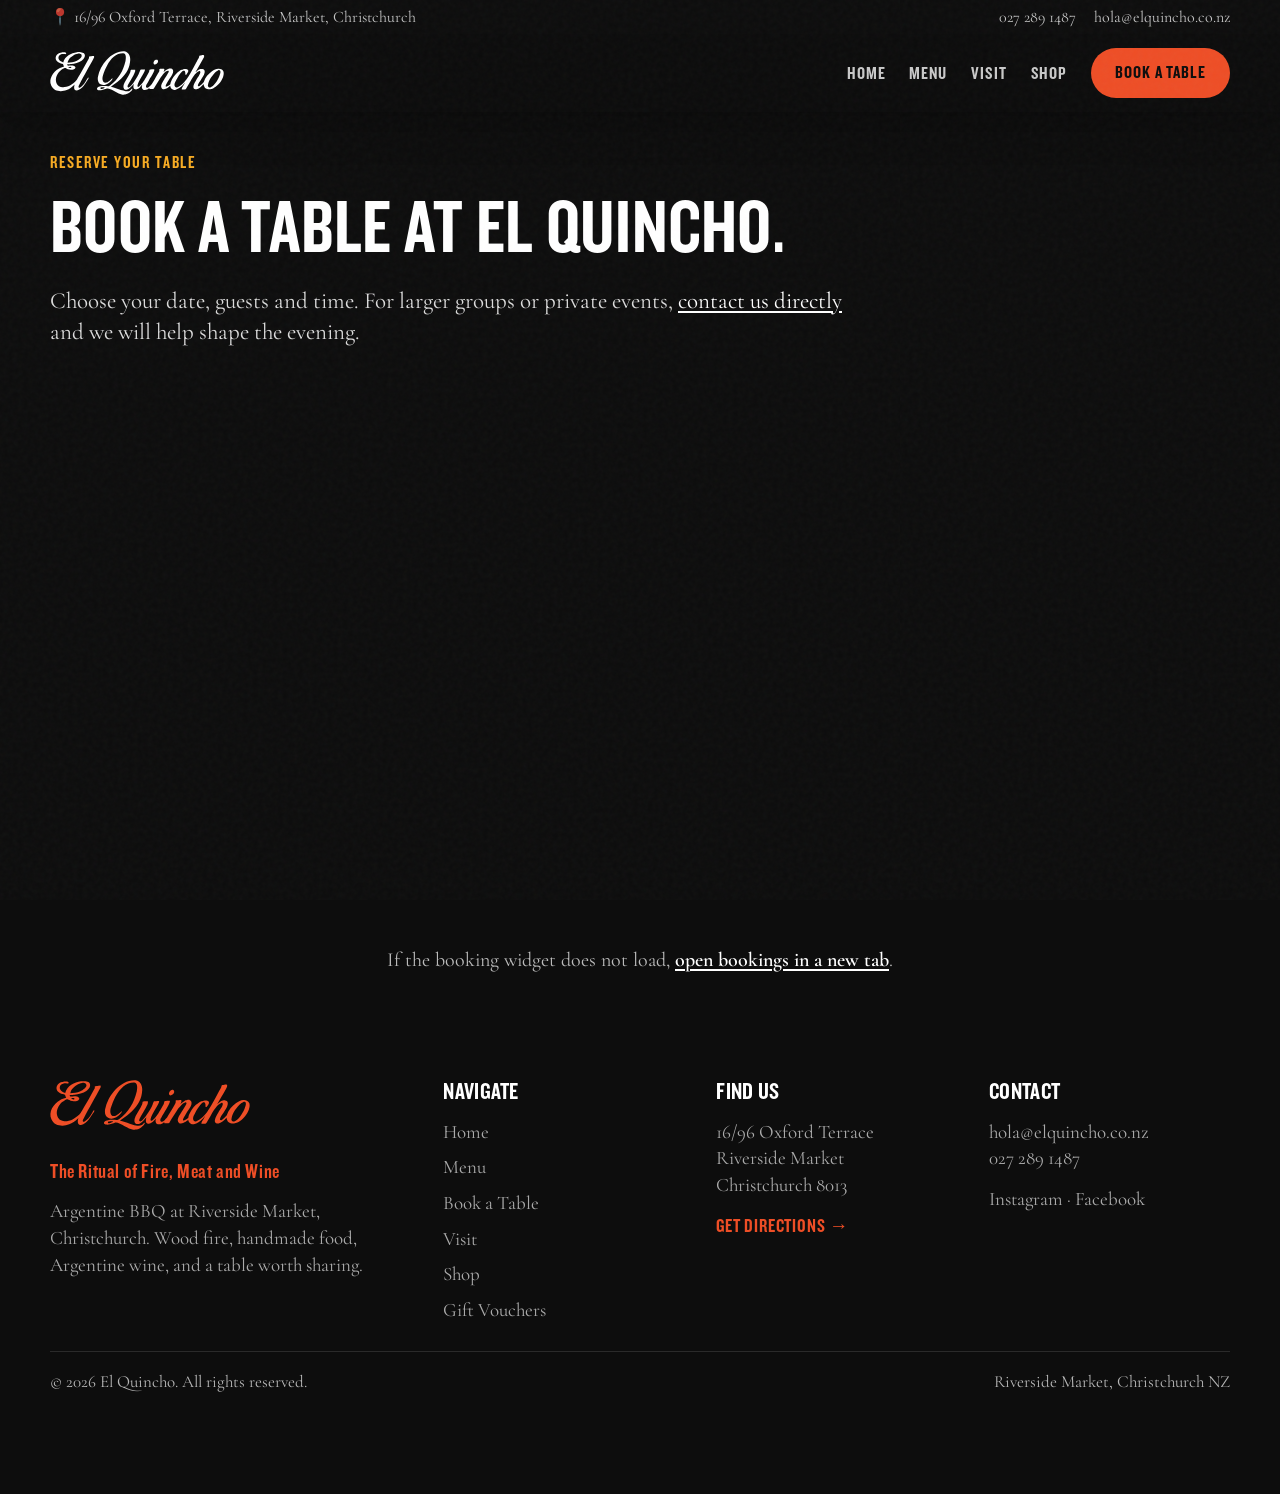
<file: book-a-table/index.html>
<!DOCTYPE html>
<html lang="en-NZ">
<head>
  <meta charset="UTF-8" />
  <meta name="viewport" content="width=device-width, initial-scale=1.0" />
  <meta name="description" content="Book a table at El Quincho, Argentine BBQ at Riverside Market, Christchurch." />
  <title>Book a Table | El Quincho</title>
  <link rel="icon" href="data:image/svg+xml,%3Csvg xmlns='http://www.w3.org/2000/svg' viewBox='0 0 100 100'%3E%3Ctext y='.9em' font-size='85'%3E%F0%9F%94%A5%3C/text%3E%3C/svg%3E">

  <style>
    :root {
      --fire: #EE4E26;
      --fire-dark: #F48142;
      --ember: #F48142;
      --oxblood: #0D0D0D;
      --charcoal: #0D0D0D;
      --smoke: #0D0D0D;
      --ash: #45413E;
      --cream: #DBD4CD;
      --paper: #FFFFFF;
      --sand: #CAB89C;
      --gold: #F8AC23;
      --white: #ffffff;
      --shadow: 0 18px 50px rgba(13,13,13,.14);
      --radius: 18px;
    }

    * { box-sizing: border-box; margin: 0; padding: 0; }
    html { scroll-behavior: smooth; }
    body {
      font-family: 'Cormorant Garamond', system-ui, sans-serif;
      color: var(--white);
      background: var(--charcoal);
      line-height: 1.55;
      -webkit-font-smoothing: antialiased;
      overflow-x: hidden;
    }
    body::before {
      content: "";
      position: fixed;
      inset: 0;
      pointer-events: none;
      z-index: 9999;
      opacity: .035;
      background-image: url("data:image/svg+xml,%3Csvg viewBox='0 0 200 200' xmlns='http://www.w3.org/2000/svg'%3E%3Cfilter id='n'%3E%3CfeTurbulence type='fractalNoise' baseFrequency='.9' numOctaves='4' stitchTiles='stitch'/%3E%3C/filter%3E%3Crect width='100%25' height='100%25' filter='url(%23n)'/%3E%3C/svg%3E");
    }

    img { display: block; max-width: 100%; }
    a { color: inherit; text-decoration: none; }
    h1, h2, h3, h4 { font-family: 'Cormorant Garamond', Georgia, serif; line-height: 1.05; }
    .container { width: min(1180px, calc(100% - 40px)); margin: 0 auto; }

    .top-strip {
      position: fixed;
      top: 0;
      left: 0;
      right: 0;
      z-index: 80;
      background: var(--charcoal);
      color: rgba(255,255,255,.76);
      font-size: 12px;
      transition: transform .3s ease;
    }
    .top-strip.hidden { transform: translateY(-100%); }
    .top-strip .container {
      display: flex;
      justify-content: space-between;
      align-items: center;
      gap: 16px;
      padding: 8px 0;
    }
    .top-strip a:hover { color: var(--gold); }
    .top-actions { display: flex; gap: 18px; align-items: center; }

    .nav {
      position: fixed;
      top: 34px;
      left: 0;
      right: 0;
      z-index: 79;
      transition: all .25s ease;
      color: var(--white);
      background: rgba(13,13,13,.95);
      backdrop-filter: blur(12px);
      box-shadow: 0 10px 40px rgba(0,0,0,.25);
    }
    .nav.is-scrolled { top: 0; background: rgba(13,13,13,.95); backdrop-filter: blur(12px); box-shadow: 0 10px 40px rgba(0,0,0,.25); }
    .nav .container {
      min-height: 78px;
      display: flex;
      align-items: center;
      justify-content: space-between;
      gap: 24px;
    }
    .logo { display: flex; align-items: center; gap: 12px; font-family: 'Cormorant Garamond', serif; font-style: italic; font-size: 25px; color: var(--white); }
    .logo img { width: clamp(180px, 14vw, 240px); height: auto; object-fit: contain; margin-inline: 0; }
    .nav-links { display: flex; list-style: none; gap: 26px; align-items: center; }
    .nav-links a { font-size: 12px; text-transform: uppercase; letter-spacing: 1.7px; font-weight: 700; color: rgba(255,255,255,.78); }
    .nav-links a:hover { color: var(--white); }
    .mobile-toggle { display: none; background: transparent; border: 0; color: white; font-size: 28px; cursor: pointer; }

    .btn {
      display: inline-flex;
      align-items: center;
      justify-content: center;
      gap: 10px;
      border: 0;
      border-radius: 999px;
      padding: 15px 24px;
      font-size: 13px;
      letter-spacing: 1.4px;
      text-transform: uppercase;
      font-weight: 700;
      cursor: pointer;
      transition: transform .2s ease, background .2s ease, border-color .2s ease, color .2s ease;
      min-height: 50px;
    }
    .btn:hover { transform: translateY(-2px); }
    .btn-fire { background: var(--fire); color: var(--white); box-shadow: 0 12px 30px rgba(238,78,38,.3); }
    .btn-fire:hover { background: var(--fire-dark); }
    .btn-outline { background: transparent; color: var(--white); border: 1px solid rgba(255,255,255,.52); }

    .booking-hero {
      padding: 152px 0 20px;
      background: var(--charcoal);
      color: var(--white);
    }
    .eyebrow {
      font-size: 12px;
      text-transform: uppercase;
      letter-spacing: 2.6px;
      color: var(--gold);
      font-weight: 700;
      margin-bottom: 14px;
    }
    .booking-hero h1 { font-size: clamp(42px, 6vw, 76px); margin-bottom: 16px; }
    .booking-hero p { max-width: 800px; color: rgba(255,255,255,.86); font-size: 18px; }

    .booking-section { padding: 0 0 48px; background: var(--charcoal); }
    .booking-frame-wrap {
      background: var(--charcoal);
      border-radius: 0;
      box-shadow: none;
      overflow: hidden;
      border: 0;
    }
    .booking-frame-wrap .booking-frame {
      display: block;
      width: 100%;
      height: 560px;
      border: 0;
      background: var(--charcoal);
    }
    .booking-note {
      color: rgba(255,255,255,.72);
      font-size: 14px;
      margin-top: 18px;
      text-align: center;
    }
    .booking-note a { color: var(--fire); font-weight: 700; }

    .footer { background: var(--smoke); color: rgba(255,255,255,.65); padding: 58px 0 100px; }
    .footer-grid { display: grid; grid-template-columns: 1.5fr 1fr 1fr 1fr; gap: 32px; }
    .footer h3, .footer h4 { color: white; margin-bottom: 14px; }
    .footer-logo { width: min(260px, 100%); height: auto; margin: 0 0 12px; }
    .footer a:hover { color: var(--gold); }
    .footer ul { list-style: none; display: grid; gap: 9px; }

    .mobile-sticky {
      position: fixed;
      left: 0;
      right: 0;
      bottom: 0;
      background: rgba(13,13,13,.96);
      z-index: 90;
      display: none;
      gap: 8px;
      padding: 10px;
      box-shadow: 0 -8px 30px rgba(0,0,0,.22);
    }
    .mobile-sticky .btn { flex: 1; min-height: 46px; padding: 12px; font-size: 11px; }

    @media (max-width: 940px) {
      .top-actions { display: none; }
      .nav-links {
        position: absolute;
        top: 78px;
        left: 20px;
        right: 20px;
        display: none;
        flex-direction: column;
        align-items: stretch;
        background: rgba(13,13,13,.98);
        padding: 20px;
        border-radius: 18px;
        box-shadow: var(--shadow);
      }
      .nav-links.open { display: flex; }
      .mobile-toggle { display: block; }
      .footer-grid { grid-template-columns: 1fr 1fr; }
    }

    @media (max-width: 640px) {
      .container { width: min(100% - 28px, 1180px); }
      .top-strip { display: none; }
      .nav { top: 0; background: rgba(13,13,13,.92); }
      .booking-hero { padding-top: 112px; }
      .booking-section { padding-bottom: 84px; }
      .booking-frame-wrap { border-radius: 0; width: calc(100% + 28px); margin-left: -14px; }
      .booking-frame { transition: height .3s ease; }
      .logo img { width: 150px; margin-inline: 0; }
      .footer-logo { width: 180px; margin-left: 0; }
      .footer-grid { grid-template-columns: 1fr; }
      .mobile-sticky { display: flex; }
    }
  </style>
  <link rel="stylesheet" href="../assets/brand/brand.css?v=20261106-booking">
  <script src="https://plugins.nowbookit.com/iframe-resizer-build/bundle.js" defer></script>
</head>
<body>

  <div class="top-strip" id="topStrip">
    <div class="container">
      <a href="https://maps.app.goo.gl/hMW3yQzyrihPscGa9" target="_blank" rel="noopener">&#x1F4CD; 16/96 Oxford Terrace, Riverside Market, Christchurch</a>
      <div class="top-actions">
        <a href="tel:+64272891487">027 289 1487</a>
        <a href="mailto:hola@elquincho.co.nz" target="_blank" rel="noopener">hola@elquincho.co.nz</a>
      </div>
    </div>
  </div>

  <nav class="nav" id="nav">
    <div class="container">
      <a class="logo" href="../index.html" aria-label="El Quincho home">
        <img data-site-logo="white" src="../assets/brand/logo-white.svg" alt="El Quincho logo">
      </a>
      <button class="mobile-toggle" aria-label="Open menu" onclick="document.querySelector('.nav-links').classList.toggle('open')">&#9776;</button>
      <ul class="nav-links">
        <li><a href="../index.html">Home</a></li>
        <li><a href="../menu.html">Menu</a></li>
        <li><a href="../index.html#visit">Visit</a></li>
        <li><a href="https://elquincho.co.nz/shop/">Shop</a></li>
        <li><a class="btn btn-fire" href="./">Book a Table</a></li>
      </ul>
    </div>
  </nav>

  <main>
    <section class="booking-hero">
      <div class="container">
        <div class="eyebrow">Reserve your table</div>
        <h1>Book a table at El Quincho.</h1>
        <p>Choose your date, guests and time. For larger groups or private events, <a class="booking-group-link" href="mailto:hola@elquincho.co.nz?subject=Group%20booking%20enquiry" target="_blank" rel="noopener">contact us directly</a> and we will help shape the evening.</p>
      </div>
    </section>

    <section class="booking-section" aria-label="Booking widget">
      <div class="container">
        <div class="booking-frame-wrap">
          <iframe
            class="booking-frame"
            data-id="nbi-widget"
            height="560"
            title="Now Book It reservations for El Quincho"
            src="https://bookings.nowbookit.com/?accountid=d30a0d32-5f8c-46ef-b147-20d4072d3f78&amp;venueid=2701&amp;bg=0D0D0D&amp;banner=hidden&amp;theme=dark&amp;colors=hex,EE4E26"
            loading="lazy">
          </iframe>
        </div>
        <p class="booking-note">If the booking widget does not load, <a href="https://bookings.nowbookit.com/?accountid=d30a0d32-5f8c-46ef-b147-20d4072d3f78&amp;venueid=2701&amp;bg=0D0D0D&amp;banner=hidden&amp;theme=dark&amp;colors=hex,EE4E26" target="_blank" rel="noopener">open bookings in a new tab</a>.</p>
      </div>
    </section>
  </main>

  <footer class="footer">
    <div class="container footer-grid">
      <div>
        <a class="footer-home" href="../index.html" aria-label="El Quincho home"><img class="footer-logo" data-site-logo="orange" src="../assets/brand/logo-orange.svg" alt="El Quincho logo"></a>
        <p class="footer-tagline">The Ritual of Fire, Meat and Wine</p>
        <p style="margin-top:14px;">Argentine BBQ at Riverside Market, Christchurch. Wood fire, handmade food, Argentine wine, and a table worth sharing.</p>
      </div>
      <div>
        <h4>Navigate</h4>
        <ul>
          <li><a href="../index.html">Home</a></li>
          <li><a href="../menu.html">Menu</a></li>
          <li><a href="./">Book a Table</a></li>
          <li><a href="../index.html#visit">Visit</a></li>
          <li><a href="https://elquincho.co.nz/shop/">Shop</a></li>
          <li><a href="https://elquincho.co.nz/gift-cards">Gift Vouchers</a></li>
        </ul>
      </div>
      <div>
        <h4>Find us</h4>
        <p><a href="https://maps.app.goo.gl/hMW3yQzyrihPscGa9" target="_blank" rel="noopener">16/96 Oxford Terrace<br>Riverside Market<br>Christchurch 8013</a></p>
        <p style="margin-top:14px;"><a href="https://maps.app.goo.gl/hMW3yQzyrihPscGa9" target="_blank" rel="noopener" class="footer-directions">Get Directions &rarr;</a></p>
      </div>
      <div>
        <h4>Contact</h4>
        <p><a href="mailto:hola@elquincho.co.nz" target="_blank" rel="noopener">hola@elquincho.co.nz</a><br><a href="tel:+64272891487">027 289 1487</a></p>
        <p style="margin-top:14px;"><a href="https://www.instagram.com/elquincho.nz/" target="_blank" rel="noopener">Instagram</a> &middot; <a href="https://www.facebook.com/ElQuinchoNZ" target="_blank" rel="noopener">Facebook</a></p>
      </div>
    </div>
    <div class="container footer-bottom">
      <span>&copy; 2026 El Quincho. All rights reserved.</span>
      <span>Riverside Market, Christchurch NZ</span>
    </div>
  </footer>

  <div class="mobile-sticky" aria-label="Mobile quick actions">
    <a class="btn btn-fire" href="./">Book</a>
    <a class="btn btn-outline" href="../menu.html">Menu</a>
  </div>

  <script>
    const nav = document.getElementById('nav');
    const topStrip = document.getElementById('topStrip');

    function updateHeader() {
      const y = window.scrollY;
      if (y > 40) {
        nav.classList.add('is-scrolled');
        topStrip.classList.add('hidden');
        nav.style.top = '0';
      } else {
        nav.classList.remove('is-scrolled');
        topStrip.classList.remove('hidden');
        nav.style.top = window.matchMedia('(max-width: 640px)').matches ? '0' : '34px';
      }
    }
    window.addEventListener('scroll', updateHeader, { passive: true });
    window.addEventListener('resize', updateHeader);
    updateHeader();

  </script>
</body>
</html>
</file>
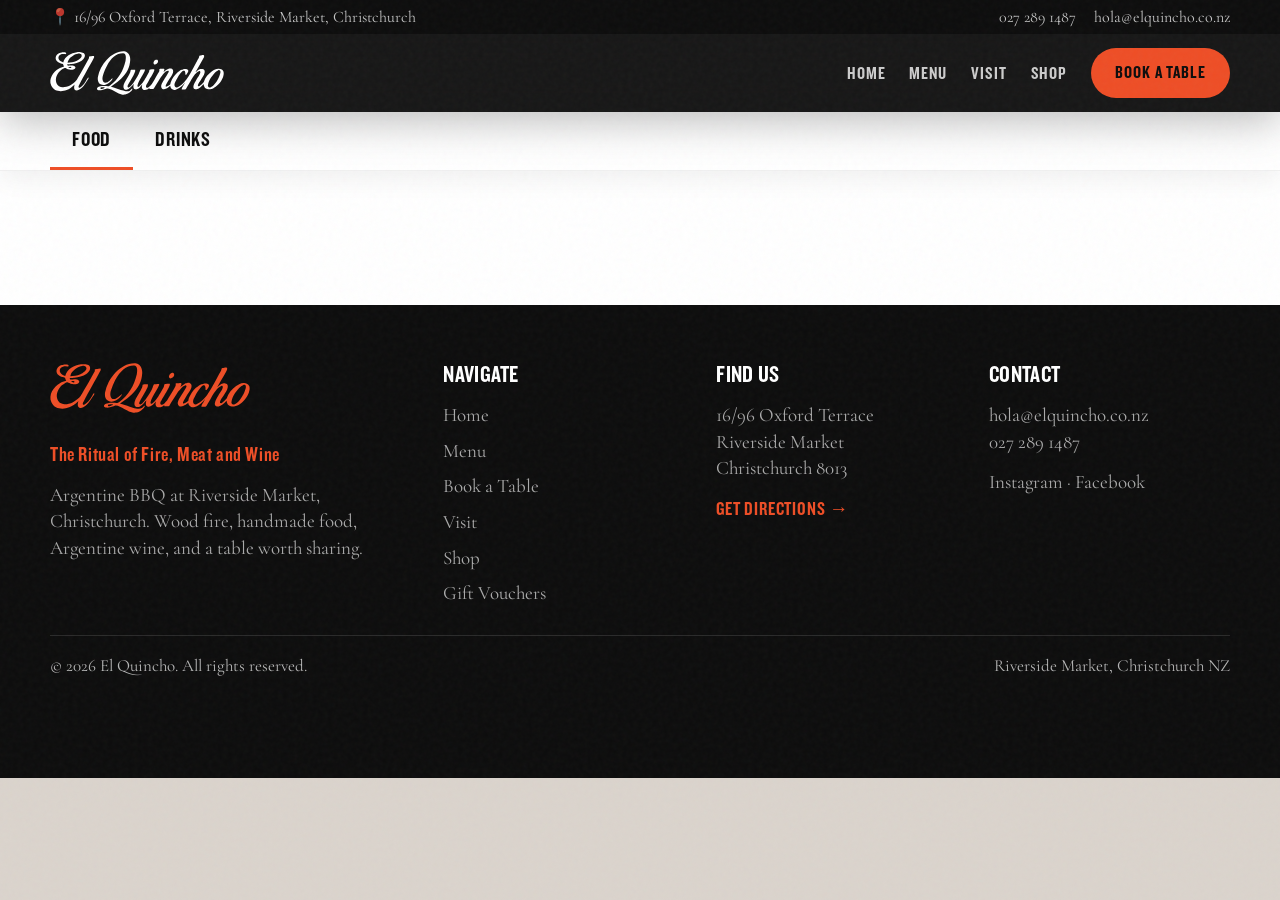
<file: menu.html>
<!DOCTYPE html>
<html lang="en-NZ">
<head>
  <meta charset="UTF-8" />
  <meta name="viewport" content="width=device-width, initial-scale=1.0" />
  <meta name="description" content="El Quincho interactive menu. Wood-fired Argentine BBQ, empanadas, wines and more at Riverside Market, Christchurch." />
  <title>Menu | El Quincho</title>
  <link rel="icon" href="data:image/svg+xml,%3Csvg xmlns='http://www.w3.org/2000/svg' viewBox='0 0 100 100'%3E%3Ctext y='.9em' font-size='85'%3E%F0%9F%94%A5%3C/text%3E%3C/svg%3E">
  <style>
    :root {
      --fire: #EE4E26;
      --fire-dark: #F48142;
      --ember: #F48142;
      --oxblood: #0D0D0D;
      --charcoal: #0D0D0D;
      --smoke: #0D0D0D;
      --ash: #45413E;
      --cream: #DBD4CD;
      --paper: #FFFFFF;
      --sand: #CAB89C;
      --gold: #F8AC23;
      --menu-panel: #DBD4CD;
      --veg: #72B054;
      --teal: #09927B;
      --blue: #5D9EB1;
      --purple: #784995;
      --white: #ffffff;
      --shadow: 0 18px 50px rgba(13,13,13,.14);
      --radius: 18px;
    }

    * { box-sizing: border-box; margin: 0; padding: 0; }
    html { scroll-behavior: smooth; }
    body {
      font-family: 'Cormorant Garamond', system-ui, sans-serif;
      color: var(--charcoal);
      background: var(--cream);
      line-height: 1.55;
      -webkit-font-smoothing: antialiased;
      overflow-x: hidden;
    }
    body::before {
      content: "";
      position: fixed;
      inset: 0;
      pointer-events: none;
      z-index: 9999;
      opacity: .035;
      background-image: url("data:image/svg+xml,%3Csvg viewBox='0 0 200 200' xmlns='http://www.w3.org/2000/svg'%3E%3Cfilter id='n'%3E%3CfeTurbulence type='fractalNoise' baseFrequency='.9' numOctaves='4' stitchTiles='stitch'/%3E%3C/filter%3E%3Crect width='100%25' height='100%25' filter='url(%23n)'/%3E%3C/svg%3E");
    }

    img { display: block; max-width: 100%; }
    a { color: inherit; text-decoration: none; }
    h1, h2, h3, h4 { font-family: 'Cormorant Garamond', Georgia, serif; line-height: 1.05; }
    .container { width: min(1180px, calc(100% - 40px)); margin: 0 auto; }
    /* ─── TOP STRIP ─── */
    .top-strip {
      position: fixed;
      top: 0;
      left: 0;
      right: 0;
      z-index: 80;
      background: var(--charcoal);
      color: rgba(255,255,255,.76);
      font-size: 12px;
      transition: transform .3s ease;
    }
    .top-strip.hidden { transform: translateY(-100%); }
    .top-strip .container {
      display: flex;
      justify-content: space-between;
      align-items: center;
      gap: 16px;
      padding: 8px 0;
    }
    .top-strip a:hover { color: var(--gold); }
    .top-actions { display: flex; gap: 18px; align-items: center; }

    /* ─── NAV ─── */
    .nav {
      position: fixed;
      top: 34px;
      left: 0;
      right: 0;
      z-index: 79;
      transition: all .25s ease;
      color: var(--white);
      background: rgba(13,13,13,.95);
      backdrop-filter: blur(12px);
      box-shadow: 0 10px 40px rgba(0,0,0,.25);
    }
    .nav.is-scrolled { top: 0; background: rgba(13,13,13,.95); backdrop-filter: blur(12px); box-shadow: 0 10px 40px rgba(0,0,0,.25); }
    .nav .container {
      min-height: 78px;
      display: flex;
      align-items: center;
      justify-content: space-between;
      gap: 24px;
    }
    .logo { display: flex; align-items: center; gap: 12px; font-family: 'Cormorant Garamond', serif; font-style: italic; font-size: 25px; color: var(--white); }
    .logo img { width: clamp(180px, 14vw, 240px); height: auto; object-fit: contain; margin-inline: 0; }
    .nav-links { display: flex; list-style: none; gap: 26px; align-items: center; }
    .nav-links a { font-size: 12px; text-transform: uppercase; letter-spacing: 1.7px; font-weight: 700; color: rgba(255,255,255,.78); }
    .nav-links a:hover { color: var(--white); }
    .mobile-toggle { display: none; background: transparent; border: 0; color: white; font-size: 28px; cursor: pointer; }
    .btn {
      display: inline-flex;
      align-items: center;
      justify-content: center;
      gap: 10px;
      border: 0;
      border-radius: 999px;
      padding: 15px 24px;
      font-size: 13px;
      letter-spacing: 1.4px;
      text-transform: uppercase;
      font-weight: 700;
      cursor: pointer;
      transition: transform .2s ease, background .2s ease, border-color .2s ease, color .2s ease;
      min-height: 50px;
    }
    .btn:hover { transform: translateY(-2px); }
    .btn-fire { background: var(--fire); color: var(--white); box-shadow: 0 12px 30px rgba(238,78,38,.3); }
    .btn-fire:hover { background: var(--fire-dark); }
    .btn-outline { background: transparent; color: var(--white); border: 1px solid rgba(255,255,255,.52); }

    /* ─── MENU TYPE TABS ─── */
    .menu-tabs-bar {
      background: var(--paper);
      border-bottom: 1px solid rgba(13,13,13,.06);
      position: sticky;
      top: 78px;
      z-index: 70;
      margin-top: 112px;
      box-shadow: 0 8px 26px rgba(13,13,13,.06);
    }
    .menu-tabs-bar .container {
      display: flex;
      align-items: center;
      gap: 0;
      overflow-x: auto;
      scrollbar-width: none;
    }
    .menu-tabs-bar .container::-webkit-scrollbar { display: none; }

    .mtab {
      background: none;
      border: none;
      padding: 16px 22px;
      font-family: 'Cormorant Garamond', sans-serif;
      font-size: 12px;
      font-weight: 700;
      color: var(--ash);
      cursor: pointer;
      white-space: nowrap;
      border-bottom: 3px solid transparent;
      transition: all .2s;
      letter-spacing: 1px;
      text-transform: uppercase;
    }
    .mtab:hover { color: var(--smoke); }
    .mtab.on { color: var(--fire); border-bottom-color: var(--fire); }

    /* ─── SPECIALS BANNER ─── */
    .specials-banner {
      background: var(--paper);
      border-bottom: 1px solid rgba(13,13,13,.08);
      padding: 18px 0 0;
    }
    .specials-inner {
      display: flex;
      gap: 16px;
      overflow-x: auto;
      scrollbar-width: none;
    }
    .specials-inner::-webkit-scrollbar { display: none; }

    .special-chip {
      background: var(--menu-panel);
      border: 1px solid rgba(13,13,13,.08);
      border-left: 4px solid var(--fire);
      border-radius: 4px;
      padding: 16px 22px;
      cursor: pointer;
      transition: all .2s;
      flex: 1;
      min-width: 260px;
    }
    .special-chip:hover { background: #efe4d4; transform: translateY(-2px); }
    .special-chip-label { font-size: 10px; text-transform: uppercase; letter-spacing: 2px; color: var(--fire); font-weight: 800; margin-bottom: 6px; }
    .special-chip-row { display: flex; justify-content: space-between; align-items: baseline; gap: 12px; }
    .special-chip-name { font-family: 'Cormorant Garamond', system-ui, sans-serif; font-size: 18px; font-weight: 800; color: var(--charcoal); }
    .special-chip-price { font-family: 'Cormorant Garamond', serif; font-size: 22px; color: var(--fire); font-weight: 700; }
    .special-chip-desc { font-size: 12px; color: var(--ash); margin-top: 6px; line-height: 1.5; display: -webkit-box; -webkit-line-clamp: 2; -webkit-box-orient: vertical; overflow: hidden; }

    /* ─── MENU BODY ─── */
    .menu-body { padding: 34px 0 100px; background: var(--paper); }

    .cat-section { margin-bottom: 38px; --cat-color: var(--fire); }
    .cat-head { display: flex; align-items: center; gap: 12px; margin-bottom: 10px; }
    .cat-head::before {
      content: "";
      width: 12px;
      height: 12px;
      flex: 0 0 12px;
      background: var(--cat-color);
    }
    .cat-title {
      font-family: 'Cormorant Garamond', system-ui, sans-serif;
      font-size: clamp(24px, 3vw, 34px);
      font-weight: 800;
      letter-spacing: .4px;
      text-transform: uppercase;
    }
    .cat-line { height: 1px; background: rgba(13,13,13,.18); margin-bottom: 12px; }
    .cat-note { font-size: 13px; color: var(--ash); font-style: italic; margin-bottom: 14px; line-height: 1.6; max-width: 700px; }

    .items-grid {
      display: grid;
      grid-template-columns: repeat(auto-fit, minmax(330px, 1fr));
      gap: 10px 28px;
    }

    /* ─── ITEM CARD ─── */
    .item-card {
      background: rgba(255,255,255,.72);
      border-radius: 4px;
      padding: 13px 14px 14px;
      cursor: pointer;
      transition: all .2s;
      border: 1px solid rgba(13,13,13,.07);
      border-left: 3px solid var(--cat-color);
      position: relative;
      overflow: hidden;
    }
    .item-card::before {
      content: '';
      position: absolute;
      left: 0; top: 0; bottom: 0;
      width: 3px;
      background: var(--cat-color);
      opacity: 0;
      transition: opacity .2s;
    }
    .item-card:hover { background: #fffdf8; transform: translateY(-2px); box-shadow: 0 10px 24px rgba(13,13,13,.07); }
    .item-card:hover::before { opacity: 1; }

    .card-top { display: grid; grid-template-columns: 1fr auto; align-items: baseline; gap: 12px; margin-bottom: 5px; }
    .card-name { font-weight: 800; font-size: 16px; color: var(--charcoal); line-height: 1.22; flex: 1; }
    .card-price { font-family: 'Cormorant Garamond', serif; font-size: 20px; font-weight: 700; color: var(--fire); white-space: nowrap; }

    .card-desc { font-size: 13px; color: #4b4540; line-height: 1.45; }

    .card-tags { display: flex; gap: 6px; margin-top: 8px; flex-wrap: wrap; align-items: center; }
    .tag-v { font-size: 10px; background: transparent; color: var(--veg); padding: 0; border-radius: 0; font-weight: 800; }
    .tag-note { font-size: 10px; background: transparent; color: var(--fire); padding: 0; border-radius: 0; font-weight: 800; }
    .tag-a { font-size: 11px; }

    /* ─── DRINK CARD ─── */
    .drink-prices { display: flex; gap: 6px; margin-top: 8px; flex-wrap: wrap; }
    .dp { font-size: 11px; background: rgba(202,184,156,.55); padding: 3px 9px; border-radius: 2px; color: var(--ash); font-weight: 500; }
    .dp b { color: var(--fire); font-weight: 700; }

    /* ─── MODAL ─── */
    .modal-bg {
      position: fixed;
      inset: 0;
      background: rgba(0,0,0,.6);
      backdrop-filter: blur(5px);
      z-index: 9998;
      display: none;
      align-items: center;
      justify-content: center;
      padding: 24px;
    }
    .modal-bg.open { display: flex; }

    .modal-box {
      background: var(--white);
      border-radius: 20px;
      max-width: 520px;
      width: 100%;
      max-height: 80vh;
      overflow-y: auto;
      position: relative;
      box-shadow: 0 32px 80px rgba(0,0,0,.25);
      animation: mslide .25s ease;
    }
    @keyframes mslide { from { opacity:0; transform:scale(.96) translateY(12px) } to { opacity:1; transform:scale(1) translateY(0) } }

    .modal-x {
      position: absolute;
      top: 14px;
      right: 14px;
      width: 48px;
      height: 48px;
      border-radius: 50%;
      background: var(--charcoal);
      color: white;
      border: none;
      font-size: 22px;
      cursor: pointer;
      display: flex;
      align-items: center;
      justify-content: center;
      z-index: 10;
      transition: background .2s;
    }
    .modal-x:hover { background: var(--fire); }

    .modal-hero {
      height: 160px;
      background: linear-gradient(135deg, var(--sand), var(--cream));
      display: flex;
      align-items: center;
      justify-content: center;
      border-radius: 20px 20px 0 0;
      font-size: 52px;
      opacity: .25;
    }

    .modal-inner { padding: 26px 32px 32px; }
    .modal-item-name { font-size: 30px; font-weight: 700; margin-bottom: 6px; }
    .modal-item-price { font-family: 'Cormorant Garamond', serif; font-size: 26px; color: var(--fire); font-weight: 700; margin-bottom: 18px; }
    .modal-item-desc { font-size: 15px; line-height: 1.75; color: var(--ash); margin-bottom: 18px; }
    .modal-note { font-size: 13px; color: #e65100; background: #fff3e0; padding: 10px 14px; border-radius: 10px; margin-bottom: 16px; font-style: italic; }
    .modal-section-label { font-size: 11px; text-transform: uppercase; letter-spacing: 1.5px; color: var(--ash); font-weight: 700; margin-bottom: 8px; }
    .modal-allergens { display: flex; gap: 8px; flex-wrap: wrap; margin-bottom: 14px; }
    .modal-allergen { display: flex; align-items: center; gap: 4px; background: var(--cream); padding: 5px 12px; border-radius: 16px; font-size: 12px; color: var(--smoke); font-weight: 500; }
    .modal-veg { color: #2e7d32; font-size: 14px; font-weight: 600; display: flex; align-items: center; gap: 6px; }
    .modal-drink-sizes { display: flex; gap: 12px; margin-bottom: 18px; flex-wrap: wrap; }
    .modal-size { flex: 1; min-width: 80px; text-align: center; background: var(--cream); padding: 12px; border-radius: 12px; }
    .modal-size-label { font-size: 11px; text-transform: uppercase; letter-spacing: 1px; color: var(--ash); margin-bottom: 4px; }
    .modal-size-price { font-family: 'Cormorant Garamond', serif; font-size: 24px; color: var(--fire); font-weight: 700; }

    /* ─── FOOTER ─── */
    .footer { background: var(--smoke); color: rgba(255,255,255,.65); padding: 58px 0 100px; }
    .footer-grid { display: grid; grid-template-columns: 1.5fr 1fr 1fr 1fr; gap: 32px; }
    .footer h3, .footer h4 { color: white; margin-bottom: 14px; }
    .footer-logo { width: min(260px, 100%); height: auto; margin: 0 0 12px; }
    .footer a:hover { color: var(--gold); }
    .footer ul { list-style: none; display: grid; gap: 9px; }

    /* ─── MOBILE STICKY ─── */
    .mobile-sticky {
      position: fixed;
      left: 0;
      right: 0;
      bottom: 0;
      background: rgba(13,13,13,.96);
      z-index: 90;
      display: none;
      gap: 8px;
      padding: 10px;
      box-shadow: 0 -8px 30px rgba(0,0,0,.22);
    }
    .mobile-sticky .btn { flex: 1; min-height: 46px; padding: 12px; font-size: 11px; }

    /* ─── LOADING ─── */
    .loading { text-align: center; padding: 80px 24px; color: var(--ash); }
    .loading-spinner {
      width: 40px; height: 40px;
      border: 3px solid var(--sand);
      border-top-color: var(--fire);
      border-radius: 50%;
      animation: spin .8s linear infinite;
      margin: 0 auto 16px;
    }
    @keyframes spin { to { transform: rotate(360deg) } }

    /* ─── RESPONSIVE ─── */
    @media (max-width: 940px) {
      .top-actions { display: none; }
      .nav-links {
        position: absolute;
        top: 78px;
        left: 20px;
        right: 20px;
        display: none;
        flex-direction: column;
        align-items: stretch;
        background: rgba(13,13,13,.98);
        padding: 20px;
        border-radius: 18px;
        box-shadow: var(--shadow);
      }
      .nav-links.open { display: flex; }
      .mobile-toggle { display: block; }
      .footer-grid { grid-template-columns: 1fr 1fr; }
    }

    @media (max-width: 640px) {
      .container { width: min(100% - 28px, 1180px); }
      .top-strip { display: none; }
      .nav { top: 0; background: rgba(13,13,13,.92); }
      .menu-tabs-bar { margin-top: 78px; top: 78px; }
      .logo img { width: 150px; margin-inline: 0; }
      .footer-logo { width: 180px; margin-left: 0; }
      .footer-grid { grid-template-columns: 1fr; }
      .items-grid { grid-template-columns: 1fr; }
      .modal-bg { padding: 12px; align-items: flex-end; }
      .modal-box { max-height: 90vh; border-radius: 20px 20px 0 0; }
      .special-chip { min-width: 240px; }
      .mobile-sticky { display: flex; }
    }
  </style>
  <link rel="stylesheet" href="assets/brand/brand.css?v=20261106">
</head>
<body>

  <!-- ADDRESS STRIP -->
  <div class="top-strip" id="topStrip">
    <div class="container">
      <a href="https://maps.app.goo.gl/hMW3yQzyrihPscGa9" target="_blank" rel="noopener">&#x1F4CD; 16/96 Oxford Terrace, Riverside Market, Christchurch</a>
      <div class="top-actions">
        <a href="tel:+64272891487">027 289 1487</a>
        <a href="mailto:hola@elquincho.co.nz" target="_blank" rel="noopener">hola@elquincho.co.nz</a>
      </div>
    </div>
  </div>

  <!-- NAV -->
  <nav class="nav" id="nav">
    <div class="container">
      <a class="logo" href="index.html" aria-label="El Quincho home">
        <img data-site-logo="white" src="assets/brand/logo-white.svg" alt="El Quincho logo">
      </a>
      <button class="mobile-toggle" aria-label="Open menu" onclick="document.querySelector('.nav-links').classList.toggle('open')">&#9776;</button>
      <ul class="nav-links">
        <li><a href="index.html">Home</a></li>
        <li><a href="menu.html">Menu</a></li>
        <li><a href="index.html#visit">Visit</a></li>
        <li><a href="https://elquincho.co.nz/shop/">Shop</a></li>
        <li><a class="btn btn-fire" href="book-a-table/">Book a Table</a></li>
      </ul>
    </div>
  </nav>

  <!-- MENU TYPE TABS -->
  <div class="menu-tabs-bar">
    <div class="container">
      <button class="mtab on" data-menu="food">Food</button>
      <button class="mtab" data-menu="drinks">Drinks</button>
    </div>
  </div>

  <!-- SPECIALS BANNER (populated from sheet) -->
  <div class="specials-banner" id="specialsBanner" style="display:none;">
    <div class="container">
      <div class="specials-inner" id="specialsContainer"></div>
    </div>
  </div>

  <!-- MENU BODY -->
  <div class="menu-body">
    <div class="container">
      <div id="menuContent">
        <div class="loading">
          <div class="loading-spinner"></div>
          Loading menu...
        </div>
      </div>
    </div>
  </div>

  <!-- MODAL -->
  <div class="modal-bg" id="modal">
    <div class="modal-box" id="modalBox">
      <button class="modal-x" id="modalClose">&#x2715;</button>
      <div class="modal-hero" id="modalHero">&#x1F525;</div>
      <div class="modal-inner" id="modalInner"></div>
    </div>
  </div>

  <!-- FOOTER -->
  <footer class="footer">
    <div class="container footer-grid">
      <div>
        <a class="footer-home" href="index.html" aria-label="El Quincho home"><img class="footer-logo" data-site-logo="orange" src="assets/brand/logo-orange.svg" alt="El Quincho logo"></a>
        <p class="footer-tagline">The Ritual of Fire, Meat and Wine</p>
        <p style="margin-top:14px;">Argentine BBQ at Riverside Market, Christchurch. Wood fire, handmade food, Argentine wine, and a table worth sharing.</p>
      </div>
      <div>
        <h4>Navigate</h4>
        <ul>
          <li><a href="index.html">Home</a></li>
          <li><a href="menu.html">Menu</a></li>
          <li><a href="book-a-table/">Book a Table</a></li>
          <li><a href="index.html#visit">Visit</a></li>
          <li><a href="https://elquincho.co.nz/shop/">Shop</a></li>
          <li><a href="https://elquincho.co.nz/gift-cards">Gift Vouchers</a></li>
        </ul>
      </div>
      <div>
        <h4>Find us</h4>
        <p><a href="https://maps.app.goo.gl/hMW3yQzyrihPscGa9" target="_blank" rel="noopener">16/96 Oxford Terrace<br>Riverside Market<br>Christchurch 8013</a></p>
        <p style="margin-top:14px;"><a href="https://maps.app.goo.gl/hMW3yQzyrihPscGa9" target="_blank" rel="noopener" class="footer-directions">Get Directions &rarr;</a></p>
      </div>
      <div>
        <h4>Contact</h4>
        <p><a href="mailto:hola@elquincho.co.nz" target="_blank" rel="noopener">hola@elquincho.co.nz</a><br><a href="tel:+64272891487">027 289 1487</a></p>
        <p style="margin-top:14px;"><a href="https://www.instagram.com/elquincho.nz/" target="_blank" rel="noopener">Instagram</a> &middot; <a href="https://www.facebook.com/ElQuinchoNZ" target="_blank" rel="noopener">Facebook</a></p>
      </div>
    </div>
    <div class="container footer-bottom">
      <span>&copy; 2026 El Quincho. All rights reserved.</span>
      <span>Riverside Market, Christchurch NZ</span>
    </div>
  </footer>

  <!-- MOBILE STICKY BAR -->
  <div class="mobile-sticky" aria-label="Mobile quick actions">
    <a class="btn btn-fire" href="book-a-table/">Book</a>
    <a class="btn btn-outline" href="index.html">Home</a>
  </div>

  <script>
    const nav = document.getElementById('nav');
    const topStrip = document.getElementById('topStrip');

    function updateHeader() {
      const y = window.scrollY;
      if (y > 40) {
        nav.classList.add('is-scrolled');
        topStrip.classList.add('hidden');
        nav.style.top = '0';
      } else {
        nav.classList.remove('is-scrolled');
        topStrip.classList.remove('hidden');
        nav.style.top = window.matchMedia('(max-width: 640px)').matches ? '0' : '34px';
      }
    }
    window.addEventListener('scroll', updateHeader, { passive: true });
    window.addEventListener('resize', updateHeader);
    updateHeader();

    document.querySelectorAll('a[href^="#"]').forEach(link => {
      link.addEventListener('click', event => {
        const target = document.querySelector(link.getAttribute('href'));
        if (!target) return;
        event.preventDefault();
        document.querySelector('.nav-links')?.classList.remove('open');
        target.scrollIntoView({ behavior: 'smooth', block: 'start' });
      });
    });

    // ═══════════════════════════════════════════
    // GOOGLE SHEETS CONFIG
    // ═══════════════════════════════════════════
    const SHEET_ID = '1uOcFbvVAKiBRvTz6iNdWMleoeAW9kT9Bg5Lw-TejPG4';
    const SHEETS = {
      food: 'Food Menu',
      drinks: 'Drinks Menu',
      specials: 'Specials',
      notes: 'Category Notes',
      siteAssets: 'Site Assets'
    };

    const ALLERGEN_ICONS = { gluten: '🌾', dairy: '🥛', egg: '🥚', nuts: '🥜', soy: '🫘', fish: '🐟', shellfish: '🦐' };
    const FOOD_CAT_ORDER = ['Entrees', 'Sides', 'Buns & Breads', 'Signature for Sharing', 'Mains', 'Quickest', 'Lunch Special', 'Dessert', 'Extra'];
    const DRINK_CAT_ORDER = ['Vino Tinto (Red Wine)', 'Vino Blanco (White Wine)', 'Cerveza (Beer)', 'Cocteles (Cocktails)', 'Soft Drinks'];
    const CATEGORY_ACCENTS = {
      entrees: '#EE4E26',
      mains: '#09927B',
      quickest: '#784995',
      sides: '#F8AC23',
      dessert: '#5D9EB1',
      extra: '#784995',
      'buns & breads': '#72B054',
      'signature for sharing': '#09927B',
      'lunch special': '#784995',
      'vino tinto (red wine)': '#EE4E26',
      'vino blanco (white wine)': '#F48142',
      'cerveza (beer)': '#F8AC23',
      'cocteles (cocktails)': '#09927B',
      'soft drinks': '#5D9EB1'
    };

    // ═══════════════════════════════════════════
    // FETCH DATA FROM GOOGLE SHEETS
    // ═══════════════════════════════════════════
    async function fetchSheet(sheetName, options = {}) {
      const headersParam = options.headers ? `&headers=${encodeURIComponent(options.headers)}` : '';
      const url = `https://docs.google.com/spreadsheets/d/${SHEET_ID}/gviz/tq?tqx=out:json&sheet=${encodeURIComponent(sheetName)}${headersParam}`;
      try {
        const res = await fetch(url);
        const text = await res.text();
        // Strip the google wrapper
        const json = JSON.parse(text.substring(47).slice(0, -2));
        const headers = json.table.cols.map(c => c.label || '');
        const rows = json.table.rows.map(r => {
          const obj = {};
          r.c.forEach((cell, i) => {
            obj[headers[i]] = cell ? (cell.v !== null ? String(cell.v) : '') : '';
          });
          return obj;
        });
        return rows;
      } catch (e) {
        console.error('Failed to fetch sheet:', sheetName, e);
        return [];
      }
    }

    // ═══════════════════════════════════════════
    // PARSE AND CLEAN DATA
    // ═══════════════════════════════════════════
    function parsePrice(val) {
      if (!val) return null;
      const n = parseFloat(String(val).replace(/[^0-9.]/g, ''));
      return isNaN(n) ? null : n;
    }

    function parseAllergens(val) {
      if (!val) return [];
      return val.split(',').map(a => a.trim().toLowerCase()).filter(Boolean);
    }

    function getCategoryAccent(category) {
      return CATEGORY_ACCENTS[String(category || '').trim().toLowerCase()] || '#EE4E26';
    }

    function getOrderedCategories(grouped, preferredOrder) {
      const existing = Object.keys(grouped);
      const known = preferredOrder.filter(cat => grouped[cat]);
      const extra = existing.filter(cat => !preferredOrder.includes(cat)).sort((a, b) => a.localeCompare(b));
      return [...known, ...extra];
    }

    // ═══════════════════════════════════════════
    // RENDER FUNCTIONS
    // ═══════════════════════════════════════════
    function renderFoodMenu(items, notes) {
      const grouped = {};
      items.filter(i => i.active === 'Yes').forEach(item => {
        const cat = item.category || 'Other';
        if (!grouped[cat]) grouped[cat] = [];
        grouped[cat].push(item);
      });

      const noteMap = {};
      notes.forEach(n => {
        if (!noteMap[n.category]) noteMap[n.category] = [];
        noteMap[n.category].push(n);
      });

      let html = '';
      getOrderedCategories(grouped, FOOD_CAT_ORDER).forEach(cat => {
        const catItems = grouped[cat];
        if (!catItems || catItems.length === 0) return;
        catItems.sort((a, b) => (parseInt(a.display_order) || 0) - (parseInt(b.display_order) || 0));

        const topNotes = (noteMap[cat] || []).filter(n => n.display_position === 'top');
        const bottomNotes = (noteMap[cat] || []).filter(n => n.display_position === 'bottom');

        html += `<div class="cat-section" style="--cat-color:${getCategoryAccent(cat)}">
          <div class="cat-head"><h2 class="cat-title">${cat}</h2></div>
          <div class="cat-line"></div>
          ${topNotes.map(n => `<div class="cat-note">${n.note_text}</div>`).join('')}
          <div class="items-grid">
            ${catItems.map(item => renderFoodCard(item)).join('')}
          </div>
          ${bottomNotes.map(n => `<div class="cat-note" style="margin-top:10px;">${n.note_text}</div>`).join('')}
        </div>`;
      });
      return html;
    }

    function renderFoodCard(item) {
      const price = parsePrice(item.price);
      const allergens = parseAllergens(item.allergens);
      const isVeg = item.vegetarian === 'Yes';
      const note = item.price_note || '';
      const includes = item.includes || '';

      return `<div class="item-card" onclick='showModal(${JSON.stringify(item).replace(/'/g, "&#39;")}, "food")'>
        <div class="card-top">
          <span class="card-name">${item.item_name}</span>
          ${price !== null ? `<span class="card-price">$${price}</span>` : ''}
        </div>
        ${item.description ? `<div class="card-desc">${item.description}</div>` : ''}
        <div class="card-tags">
          ${isVeg ? '<span class="tag-v">Vegetarian</span>' : ''}
          ${note ? `<span class="tag-note">${note}</span>` : ''}
          ${includes ? `<span class="tag-note">Incl. ${includes}</span>` : ''}
          ${allergens.map(a => `<span class="tag-a" title="${a}">${ALLERGEN_ICONS[a] || a}</span>`).join('')}
        </div>
      </div>`;
    }

    function renderDrinksMenu(items, notes) {
      const grouped = {};
      items.filter(i => i.active === 'Yes').forEach(item => {
        const cat = item.category || 'Other';
        if (!grouped[cat]) grouped[cat] = [];
        grouped[cat].push(item);
      });

      const noteMap = {};
      notes.forEach(n => {
        if (!noteMap[n.category]) noteMap[n.category] = [];
        noteMap[n.category].push(n);
      });

      let html = '';
      getOrderedCategories(grouped, DRINK_CAT_ORDER).forEach(cat => {
        const catItems = grouped[cat];
        if (!catItems || catItems.length === 0) return;
        catItems.sort((a, b) => (parseInt(a.display_order) || 0) - (parseInt(b.display_order) || 0));

        const topNotes = (noteMap[cat] || []).filter(n => n.display_position === 'top');

        html += `<div class="cat-section" style="--cat-color:${getCategoryAccent(cat)}">
          <div class="cat-head"><h2 class="cat-title">${cat}</h2></div>
          <div class="cat-line"></div>
          ${topNotes.map(n => `<div class="cat-note">${n.note_text}</div>`).join('')}
          <div class="items-grid">
            ${catItems.map(item => renderDrinkCard(item)).join('')}
          </div>
        </div>`;
      });
      return html;
    }

    function renderDrinkCard(item) {
      const prices = {};
      if (parsePrice(item.price_150ml)) prices['150ml'] = parsePrice(item.price_150ml);
      if (parsePrice(item.price_250ml)) prices['250ml'] = parsePrice(item.price_250ml);
      if (parsePrice(item.price_bottle)) prices['Bottle'] = parsePrice(item.price_bottle);
      if (parsePrice(item.price_single)) prices[item.volume || ''] = parsePrice(item.price_single);

      const singlePrice = Object.keys(prices).length === 1 ? `$${Object.values(prices)[0]}` : null;

      return `<div class="item-card" onclick='showModal(${JSON.stringify(item).replace(/'/g, "&#39;")}, "drink")'>
        <div class="card-top">
          <span class="card-name">${item.item_name}${item.abv ? ` <span class="tag-note">${item.abv}</span>` : ''}</span>
          ${singlePrice ? `<span class="card-price">${singlePrice}</span>` : ''}
        </div>
        ${item.description ? `<div class="card-desc">${item.description}</div>` : ''}
        ${!singlePrice && Object.keys(prices).length > 0 ? `
          <div class="drink-prices">
            ${Object.entries(prices).map(([sz, pr]) => `<span class="dp">${sz ? sz + ' ' : ''}<b>$${pr}</b></span>`).join('')}
          </div>` : ''}
      </div>`;
    }

    function renderSpecials(specials) {
      const active = specials.filter(s => s.active === 'Yes' && s.item_name);
      if (active.length === 0) return;

      document.getElementById('specialsBanner').style.display = 'block';
      const container = document.getElementById('specialsContainer');
      container.innerHTML = active.map(s => `
        <div class="special-chip" onclick='showModal(${JSON.stringify(s).replace(/'/g, "&#39;")}, "special")'>
          <div class="special-chip-label">This Week's Special</div>
          <div class="special-chip-row">
            <span class="special-chip-name">${s.item_name}</span>
            ${s.price ? `<span class="special-chip-price">$${parsePrice(s.price)}</span>` : ''}
          </div>
          ${s.description ? `<div class="special-chip-desc">${s.description}</div>` : ''}
        </div>
      `).join('');
    }

    // ═══════════════════════════════════════════
    // MODAL
    // ═══════════════════════════════════════════
    function getYouTubeId(url) {
      if (!url) return null;
      const match = url.match(/(?:youtube\.com\/watch\?v=|youtu\.be\/|youtube\.com\/embed\/)([a-zA-Z0-9_-]{11})/);
      return match ? match[1] : null;
    }

    function showModal(item, type) {
      const modal = document.getElementById('modal');
      const hero = document.getElementById('modalHero');
      const inner = document.getElementById('modalInner');

      // Check for image and video
      const videoUrl = item.video_url || '';
      const imageUrl = item.image_url || '';
      const ytId = getYouTubeId(videoUrl);

      if (ytId) {
        hero.innerHTML = `<iframe style="width:100%;height:100%;border:none;border-radius:20px 20px 0 0;" src="https://www.youtube.com/embed/${ytId}?autoplay=1&mute=1&rel=0&modestbranding=1&controls=0&showinfo=0&loop=1&playlist=${ytId}&playsinline=1" allow="autoplay; encrypted-media" allowfullscreen></iframe>`;
        hero.style.opacity = '1';
      } else if (imageUrl && imageUrl.length > 5) {
        hero.innerHTML = `<img src="${imageUrl}" alt="${item.item_name || ''}" style="width:100%;height:100%;object-fit:cover;border-radius:20px 20px 0 0;" onerror="this.parentElement.innerHTML='🔥';this.parentElement.style.opacity='.25';">`;
        hero.style.opacity = '1';
      } else {
        hero.innerHTML = type === 'drink' ? '🍷' : '🔥';
        hero.style.opacity = '.25';
      }

      let html = `<div class="modal-item-name">${item.item_name}</div>`;

      if (type === 'drink') {
        const prices = {};
        if (parsePrice(item.price_150ml)) prices['150ml'] = parsePrice(item.price_150ml);
        if (parsePrice(item.price_250ml)) prices['250ml'] = parsePrice(item.price_250ml);
        if (parsePrice(item.price_bottle)) prices['Bottle'] = parsePrice(item.price_bottle);
        if (parsePrice(item.price_single)) prices[item.volume || 'Glass'] = parsePrice(item.price_single);

        if (Object.keys(prices).length > 0) {
          html += `<div class="modal-drink-sizes">${Object.entries(prices).map(([sz, pr]) =>
            `<div class="modal-size"><div class="modal-size-label">${sz}</div><div class="modal-size-price">$${pr}</div></div>`
          ).join('')}</div>`;
        }
        if (item.abv) html += `<div class="modal-note">ABV: ${item.abv}</div>`;
      } else {
        const price = parsePrice(item.price);
        if (price !== null) html += `<div class="modal-item-price">$${price}</div>`;
      }

      if (item.description) html += `<div class="modal-item-desc">${item.description}</div>`;
      if (item.price_note) html += `<div class="modal-note">${item.price_note}</div>`;
      if (item.includes) html += `<div class="modal-note">Includes ${item.includes}</div>`;

      const allergens = parseAllergens(item.allergens);
      if (allergens.length > 0) {
        html += `<div class="modal-section-label">Allergens</div>
          <div class="modal-allergens">${allergens.map(a =>
            `<span class="modal-allergen">${ALLERGEN_ICONS[a] || ''} ${a}</span>`
          ).join('')}</div>`;
      }

      if (item.vegetarian === 'Yes') {
        html += `<div class="modal-veg">🌿 Vegetarian</div>`;
      }

      inner.innerHTML = html;
      modal.classList.add('open');
      document.body.style.overflow = 'hidden';
    }

    function closeModal() {
      document.getElementById('modal').classList.remove('open');
      document.body.style.overflow = '';
      // Stop any playing video
      const hero = document.getElementById('modalHero');
      const iframe = hero.querySelector('iframe');
      if (iframe) { hero.innerHTML = '🔥'; hero.style.opacity = '.25'; }
    }

    document.getElementById('modal').addEventListener('click', e => { if (e.target.id === 'modal') closeModal(); });
    document.getElementById('modalClose').addEventListener('click', closeModal);

    // ═══════════════════════════════════════════
    // TAB SWITCHING
    // ═══════════════════════════════════════════
    let cachedData = {};

    async function loadMenu(type) {
      const content = document.getElementById('menuContent');

      if (!cachedData.notes) {
        cachedData.notes = await fetchSheet(SHEETS.notes);
      }

      if (type === 'food') {
        if (!cachedData.food) {
          content.innerHTML = '<div class="loading"><div class="loading-spinner"></div>Loading food menu...</div>';
          cachedData.food = await fetchSheet(SHEETS.food);
        }
        content.innerHTML = renderFoodMenu(cachedData.food, cachedData.notes);
      } else {
        if (!cachedData.drinks) {
          content.innerHTML = '<div class="loading"><div class="loading-spinner"></div>Loading drinks menu...</div>';
          cachedData.drinks = await fetchSheet(SHEETS.drinks);
        }
        content.innerHTML = renderDrinksMenu(cachedData.drinks, cachedData.notes);
      }
    }

    document.querySelectorAll('.mtab').forEach(tab => {
      tab.addEventListener('click', () => {
        document.querySelectorAll('.mtab').forEach(t => t.classList.remove('on'));
        tab.classList.add('on');
        loadMenu(tab.dataset.menu);
      });
    });

    // ═══════════════════════════════════════════
    // INIT
    // ═══════════════════════════════════════════
    async function init() {
      // Load specials
      const specials = await fetchSheet(SHEETS.specials);
      renderSpecials(specials);

      // Load food menu by default
      await loadMenu('food');
    }

    init();
  </script>
</body>
</html>
</file>
<file: assets/brand/brand.css>
/* El Quincho: shared identity for the Asado preview site. */
@font-face {
  font-family: 'Knockout';
  src: url('knockout-liteweight.woff2') format('woff2');
  font-style: normal;
  font-weight: 400;
  font-display: swap;
}
@font-face {
  font-family: 'Cormorant Garamond';
  src: url('cormorant-regular.woff2') format('woff2');
  font-style: normal;
  font-weight: 400;
  font-display: swap;
}
@font-face {
  font-family: 'Cormorant Garamond';
  src: url('cormorant-semibold.woff2') format('woff2');
  font-style: normal;
  font-weight: 600 900;
  font-display: swap;
}

:root {
  --fire: #EE4E26;
  --fire-dark: #F48142;
  --ember: #F48142;
  --oxblood: #0D0D0D;
  --charcoal: #0D0D0D;
  --smoke: #0D0D0D;
  --ash: #45413E;
  --cream: #DBD4CD;
  --paper: #FFFFFF;
  --sand: #CAB89C;
  --gold: #F8AC23;
  --menu-panel: #DBD4CD;
  --veg: #72B054;
  --teal: #09927B;
  --blue: #5D9EB1;
  --purple: #784995;
}

body {
  font-family: 'Cormorant Garamond', Georgia, serif;
  font-size: 20px;
  line-height: 1.4;
}
h1, h2, h3, h4,
.nav-links a, .btn, .eyebrow, .hero-kicker, .walk-ins,
.special-label, .special-chip-label, .special-chip-name,
.cat-title, .card-name, .mtab, .tag, .tag-v, .tag-note,
.menu-badge, .review-source, .review strong, .review-toggle,
.modal-item-name, .modal-section-label, .modal-size-label,
.footer-tagline, .footer-directions, .hours-row strong {
  font-family: 'Knockout', 'Arial Narrow', Arial, sans-serif;
  font-weight: 400;
}
h1, h2, .eyebrow, .hero-kicker, .footer h4 {
  text-transform: uppercase;
  letter-spacing: .3px;
}
.section-title { font-size: clamp(36px, 4.2vw, 56px); }
.section-intro { font-size: 22px; line-height: 1.35; }
.eyebrow, .hero-kicker { font-size: 17px; letter-spacing: 1.5px; }
.eyebrow { color: var(--charcoal); }
.top-strip { font-size: 16px; line-height: 18px; }
.top-strip .container { padding: 8px 0; }
.nav, .nav.is-scrolled { background-color: rgba(13,13,13,.95); }
.nav .container { gap: 24px; }
.nav-links { gap: 24px; }
.nav-links a { font-size: 18px; letter-spacing: .9px; }
.nav-links .btn-fire { color: var(--charcoal); }
.logo img { width: 174px; height: auto; }
.footer-home { display: inline-block; }
.footer-logo { width: 200px; height: auto; margin: 0 0 16px; }
.btn { font-size: 19px; letter-spacing: 1px; line-height: 1.1; padding: 13px 24px; }
.btn-fire { color: var(--charcoal); box-shadow: none; }
.btn-fire:hover { color: var(--charcoal); }
.btn-outline-dark { color: var(--charcoal); border-color: rgba(13,13,13,.4); }

/* Content determines the hero height; no empty full-screen spacer. */
.hero { min-height: 0; padding: 152px 0 38px; align-items: start; }
.hero-content { max-width: 800px; }
.hero h1 { font-size: clamp(48px, 6vw, 78px); line-height: 1.02; letter-spacing: .2px; margin-bottom: 18px; }
.hero-kicker { margin-bottom: 14px; }
.hero-copy { font-size: clamp(22px, 2vw, 26px); line-height: 1.3; margin-bottom: 24px; }
.hero-buttons { margin-bottom: 16px; }
.walk-ins { font-size: 18px; }
.hero-video { width: 100%; height: 100%; min-width: 0; min-height: 0; }
.hero-overlay-glow { background: linear-gradient(180deg, transparent 65%, var(--charcoal) 100%); }

.menu-section { background: var(--charcoal); color: var(--white); }
.menu-section > .container > .menu-head .eyebrow { color: var(--fire); }
.menu-section .section-intro { color: rgba(255,255,255,.8); }
.menu-section .menu-head > .btn-outline-dark { color: var(--white); border-color: rgba(255,255,255,.55); }
.menu-section .menu-head > .btn-outline-dark:hover { background: rgba(255,255,255,.08); }
.menu-section .special-card, .menu-section .menu-item { color: var(--charcoal); }
.menu-item { background: var(--paper); }
.menu-item:hover { background: var(--paper); }
.menu-title-row h3 { font-family: 'Knockout', 'Arial Narrow', Arial, sans-serif; font-size: 25px; font-weight: 400; }
.menu-body p { font-size: 19px; line-height: 1.3; }
.price, .card-price, .special-chip-price, .modal-item-price, .modal-size-price {
  font-family: 'Cormorant Garamond', Georgia, serif;
  color: var(--charcoal);
  font-weight: 600;
}
.price { font-size: 27px; }
.menu-badge { font-size: 14px; letter-spacing: .6px; color: var(--cat-ink, var(--charcoal)); }
.tag { font-size: 15px; line-height: 1.2; }
.special-label { font-size: 16px; color: var(--charcoal); letter-spacing: 1.4px; }
.special-card h3 { font-size: 30px; line-height: 1.15; }
.special-card p { font-size: 20px; line-height: 1.3; }
.special-card { box-shadow: none; }

/* A compact Caminito teal block keeps the story distinct from the food cards. */
.story-note { background: var(--teal); color: var(--charcoal); border: 0; padding: 24px; border-radius: 12px; gap: 28px; }
.story-note h3 { font-size: 32px; line-height: 1.1; }
.story-note p { color: var(--charcoal); font-size: 21px; line-height: 1.35; }

.review p { font-size: 21px; line-height: 1.45; font-style: normal; }
.review-source { font-size: 16px; color: rgba(255,255,255,.75); letter-spacing: .9px; }
.review strong { font-size: 22px; }
.review-meta { font-size: 17px; color: rgba(255,255,255,.78); }
.review-toggle { font-size: 17px; min-height: 42px; }
.group-enquiry { font-size: 19px; }
.group-enquiry a { color: var(--charcoal); }
.hours-row strong { font-size: 21px; }
.hours-row span { overflow-wrap: anywhere; }
.visit-card a[style] { color: var(--charcoal) !important; }

/* Menu and item details retain their existing layout and spreadsheet content. */
.mtab { font-size: 21px; letter-spacing: .8px; color: var(--charcoal); }
.mtab.on { color: var(--charcoal); }
.cat-title { font-size: clamp(30px, 3vw, 40px); }
.cat-note { font-size: 20px; line-height: 1.35; }
.card-name { font-size: 25px; line-height: 1.15; }
.card-price { font-size: 27px; }
.card-desc { font-size: 19px; line-height: 1.3; }
.special-chip-label { color: var(--charcoal); font-size: 16px; }
.special-chip-name { font-size: 25px; }
.special-chip-price { font-size: 28px; }
.special-chip-desc { font-size: 19px; line-height: 1.3; }
.tag-v, .tag-note { font-size: 16px; color: var(--charcoal); }
.tag-a { font-size: 16px; }
.dp { font-size: 17px; background: var(--cream); }
.modal-item-name { font-size: 34px; line-height: 1.1; }
.modal-item-price { font-size: 32px; }
.modal-item-desc { font-size: 22px; line-height: 1.4; }
.modal-note { font-size: 20px; line-height: 1.35; background: var(--cream); color: var(--charcoal); font-style: normal; }
.modal-allergen, .modal-veg { font-size: 20px; color: var(--charcoal); }
.modal-section-label, .modal-size-label { font-size: 18px; }
.modal-size-price { font-size: 30px; }

.booking-hero .eyebrow { color: var(--gold); }
.booking-hero p { font-size: 23px; line-height: 1.35; }
.booking-hero h1 { line-height: 1.05; font-weight: 400; }
.booking-note { font-size: 20px; }
.booking-note a, .booking-group-link { color: var(--white); text-decoration: underline; text-underline-offset: 3px; }
.booking-note a:hover, .booking-group-link:hover { color: var(--gold); }
.footer { font-size: 19px; }
.footer h4 { font-size: 24px; }
.footer-tagline { color: var(--fire); font-size: 21px; line-height: 1.2; margin-top: 6px; letter-spacing: .6px; }
.footer-directions { color: var(--fire); font-size: 19px; letter-spacing: .8px; text-transform: uppercase; }
.footer-bottom { margin-top: 28px; padding-top: 18px; border-top: 1px solid rgba(255,255,255,.12); display: flex; flex-wrap: wrap; gap: 10px 20px; justify-content: space-between; font-size: 17px; color: rgba(255,255,255,.7); }
.footer-signup { color: var(--gold); }
.mobile-sticky .btn { font-size: 18px; }

@media (max-width: 940px) {
  .nav-links a { font-size: 20px; }
}
@media (max-width: 640px) {
  .logo img { width: 142px; }
  .footer-logo { width: 170px; }
  .hero { min-height: 0; padding: 112px 0 32px; }
  .hero h1 { font-size: clamp(43px, 12.3vw, 53px); }
  .hero-copy { font-size: 23px; }
  .hero-kicker { font-size: 16px; }
  .section-title { font-size: 40px; }
  .menu-body { padding: 14px; }
  .menu-title-row { gap: 8px; }
  .menu-title-row h3 { font-size: 24px; }
  .menu-body p { font-size: 19px; }
  .story-note { padding: 20px; gap: 18px; }
  .story-note h3 { font-size: 30px; }
  .story-note p { font-size: 21px; }
  .visit-card { padding: 24px; }
  .hours-row { flex-wrap: wrap; gap: 6px 14px; }
  .map-card { min-height: 260px; }
  .review p { font-size: 21px; }
  .booking-hero h1 { font-size: 48px; }
  .booking-hero p { font-size: 22px; }
}
</file>
